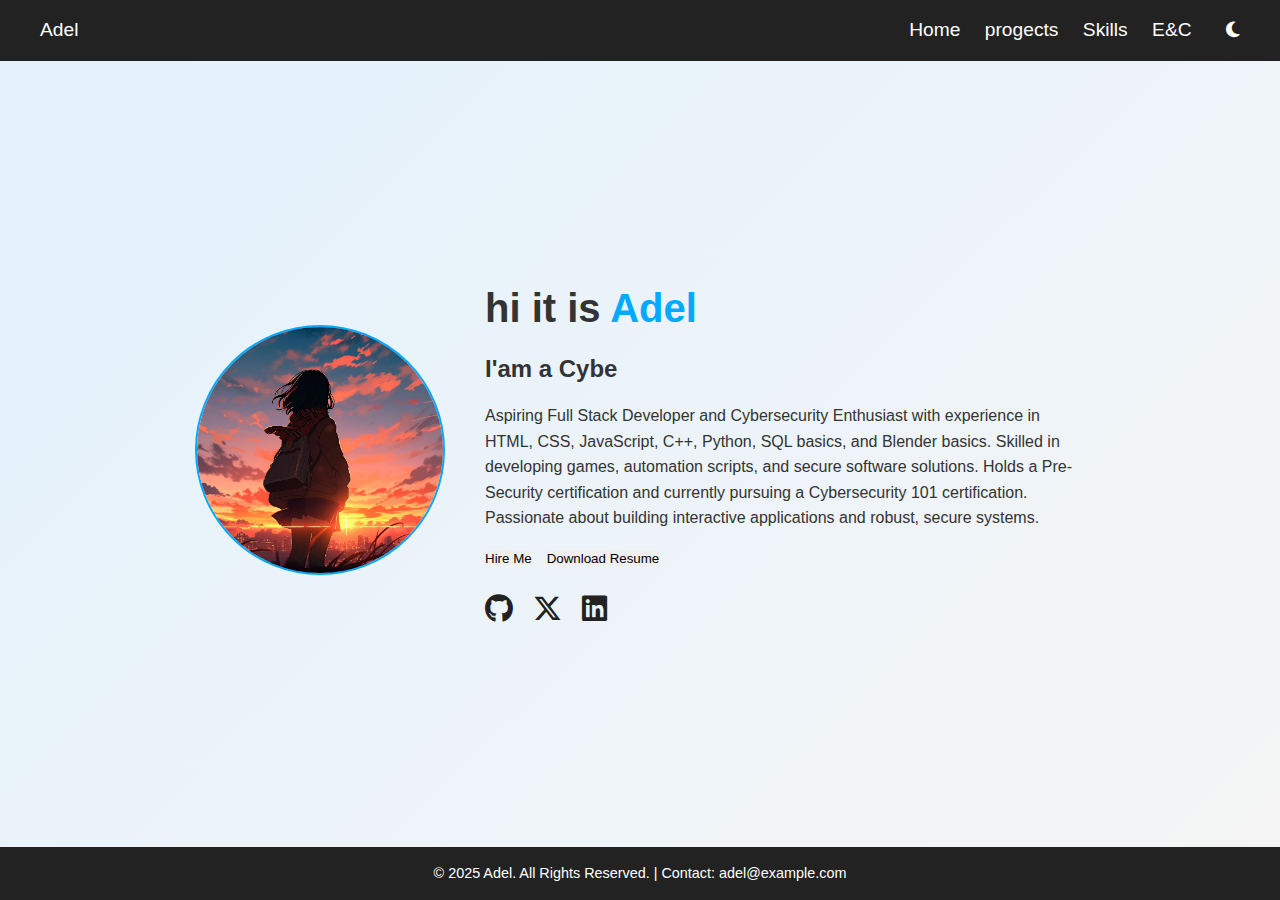
<file: index.html>
<!DOCTYPE html>
<html lang="en">
<head>
    <meta charset="UTF-8">
    <meta name="viewport" content="width=device-width, initial-scale=1.0">
    <title>Adel portfolio</title>
    <link href="style.css" rel="stylesheet">
    <link rel="stylesheet" href="https://cdnjs.cloudflare.com/ajax/libs/font-awesome/6.5.1/css/all.min.css">

</head>
<body>
    <header>
        <a href="#">Adel</a>
        <nav>
            <a href="http://" target="_blank" rel="noopener noreferrer">Home</a>
            <a href="progects.html" target="_blank" rel="noopener noreferrer">progects</a>
            <a href="http://" target="_blank" rel="noopener noreferrer">Skills</a>
            <a href="http://" target="_blank" rel="noopener noreferrer">E&C</a>
            <button id="mode-toggle"><i class="fas fa-moon"></i></button>
        </nav>
    </header>
    <section class="home">
        <div class="img-class">
            <img src="photos/beautiful-anime-character-cartoon-scene.jpg" alt="not found">
        </div>
        <div class="home-content">
                <h1>hi it is <span>Adel</span></h1>
                <h3>I'am a <span class="highlight" id="career"></span></h3>
                <p>Aspiring Full Stack Developer and Cybersecurity Enthusiast with experience in
HTML, CSS, JavaScript, C++, Python, SQL basics, and Blender basics. Skilled in developing games,
automation scripts, and secure software solutions. Holds a Pre-Security certification and currently
pursuing a Cybersecurity 101 certification. Passionate about building interactive applications and
robust, secure systems.</p>

              <div class="home-buttons">
            <button>Hire Me</button>
            <button>Download Resume</button>
        </div>

        <!-- icons -->
        <div class="contact">
            <a href="https://github.com/YourUserName" target="_blank">
                <i class="fab fa-github"></i>
            </a>
            <a href="https://x.com/YourUserName" target="_blank" aria-label="X (formerly Twitter)">
                <i class="fa-brands fa-x-twitter"></i>
            </a>
            <a href="https://linkedin.com/in/YourUserName" target="_blank">
               <i class="fab fa-linkedin"></i>
            </a>
        </div>
       
    </section>
    
    
<footer>
    <p>© 2025 Adel. All Rights Reserved. | Contact: adel@example.com</p>
</footer>


    
    <script src="script.js"></script>
</body>
</html>
</file>
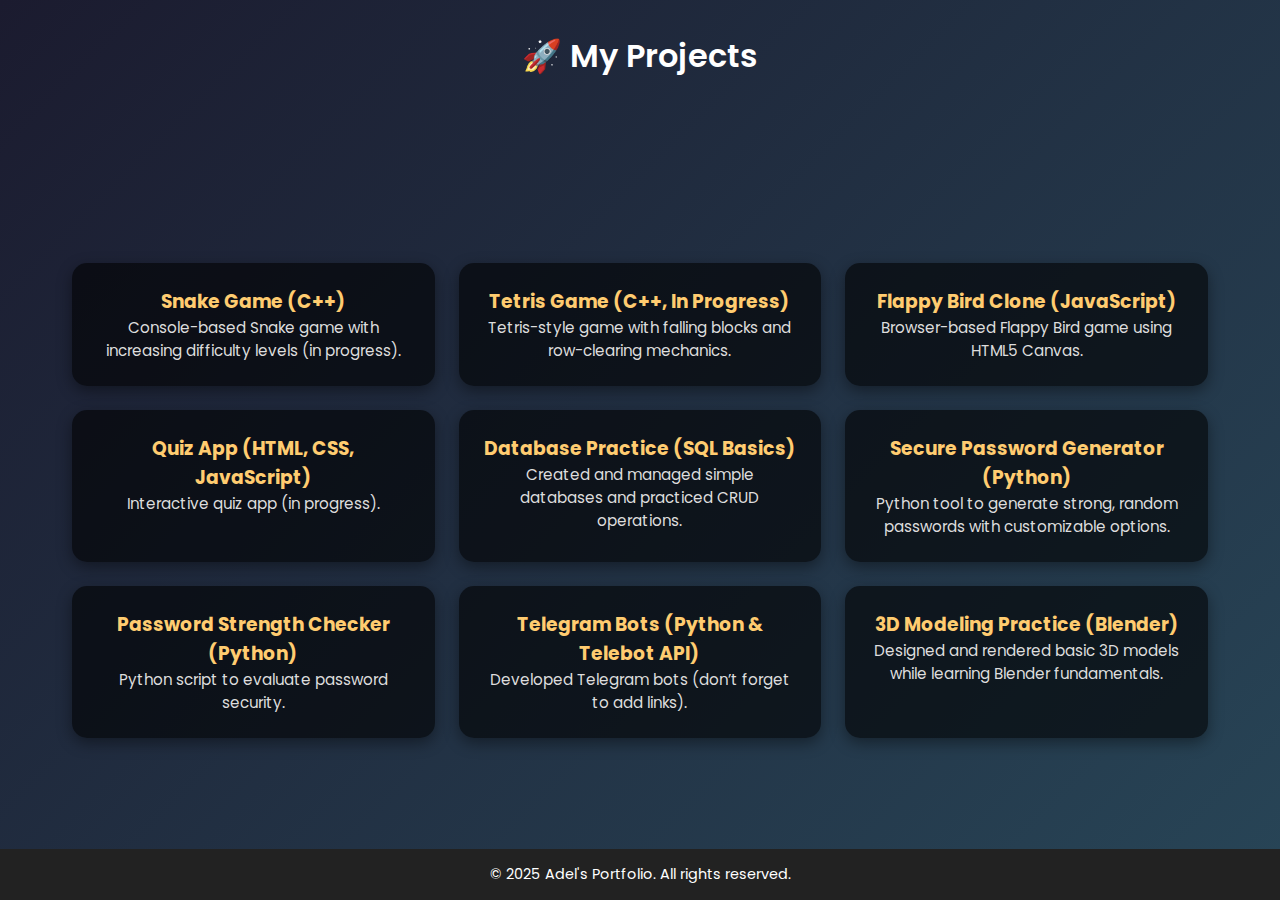
<file: progects.html>
<!DOCTYPE html>
<html lang="en">
<head>
    <meta charset="UTF-8">
    <meta name="viewport" content="width=device-width, initial-scale=1.0">
     <link href="https://fonts.googleapis.com/css2?family=Poppins:wght@400;600&display=swap" rel="stylesheet">
     <link href="progects.css" rel="stylesheet">
    <title>My Projects</title>
</head>
<body>
     <header>🚀 My Projects</header>

  <section class="projects">
    <div class="card">
      <h3>Snake Game (C++)</h3>
      <p>Console-based Snake game with increasing difficulty levels (in progress).</p>
    </div>

    <div class="card">
      <h3>Tetris Game (C++, In Progress)</h3>
      <p>Tetris-style game with falling blocks and row-clearing mechanics.</p>
    </div>

    <div class="card">
      <h3>Flappy Bird Clone (JavaScript)</h3>
      <p>Browser-based Flappy Bird game using HTML5 Canvas.</p>
    </div>

    <div class="card">
      <h3>Quiz App (HTML, CSS, JavaScript)</h3>
      <p>Interactive quiz app (in progress).</p>
    </div>

    <div class="card">
      <h3>Database Practice (SQL Basics)</h3>
      <p>Created and managed simple databases and practiced CRUD operations.</p>
    </div>

    <div class="card">
      <h3>Secure Password Generator (Python)</h3>
      <p>Python tool to generate strong, random passwords with customizable options.</p>
    </div>

    <div class="card">
      <h3>Password Strength Checker (Python)</h3>
      <p>Python script to evaluate password security.</p>
    </div>

    <div class="card">
      <h3>Telegram Bots (Python & Telebot API)</h3>
      <p>Developed Telegram bots (don’t forget to add links).</p>
    </div>

    <div class="card">
      <h3>3D Modeling Practice (Blender)</h3>
      <p>Designed and rendered basic 3D models while learning Blender fundamentals.</p>
    </div>
     
  </section>

  <footer>
    © 2025 Adel's Portfolio. All rights reserved.
  </footer>


   <script>
    // Animation for fade-in effect
    const cards = document.querySelectorAll('.card');
    window.addEventListener('scroll', () => {
      cards.forEach(card => {
        const cardTop = card.getBoundingClientRect().top;
        const windowHeight = window.innerHeight;
        if (cardTop < windowHeight - 50) {
          card.style.opacity = "1";
          card.style.transform = "translateY(0)";
          card.style.transition = "all 0.6s ease";
        }
      });
    });
  </script>
    
</body>
</html>
</file>
<file: style.css>
* {
    margin:0;
    padding:0;
    box-sizing: border-box;
    border:none;
    outline:none;
    font-family: "Poppins", sans-serif;
}

body {
    background: #ffffff;
    color: #333;
    line-height: 1.6;
    min-height: 100vh;
    display: flex;
    flex-direction: column;
}

/* ----------------- Header ----------------- */
header {
    display: flex;
    justify-content: space-between;
    align-items: center;
    padding: 15px 40px;
    background: #222;
    color: #fff;
    position: sticky;
    top: 0;
    z-index: 1000;
}

header a {
    color: #fff;
    text-decoration: none;
    font-size: 1.2rem;
    margin-right: 20px;
    transition: color 0.3s;
}

header a:hover {
    color: #00aaff;
}

/* ----------------- Home Section ----------------- */

.home {
    display: flex;
    justify-content: center;
    align-items: center;
    gap: 40px;
    padding: 60px 20px;
    flex: 1;
    background: linear-gradient(135deg, #e3f2fd, #f5f5f5);
}

.img-class img {
    border-radius: 50%;
    border: 2px solid #00aaff;
    width: 250px;
    height: 250px;
    object-fit: cover;
}


.home-content {
    max-width: 600px;
}

.home-content h1 {
    font-size: 2.5rem;
    margin-bottom: 10px;
}

.home-content h1 span {
    color: #00aaff;
}

.home-content h3 {
    font-size: 1.5rem;
    margin-bottom: 15px;
}

.home-content p {
    margin-bottom: 20px;
}

/* buttons */
.home-buttons {
    display: flex;
    gap: 15px;
    margin-bottom: 20px;
}


.contact {
    display: flex;
    gap: 20px;
}
.contact a {
    font-size: 1.8rem;
    color: #222;
    transition: transform 0.3s, color 0.3s;
}
.contact a:hover {
    color: #00aaff;
    transform: scale(1.2);
}


/* ----------------- Footer ----------------- */
footer {
    background: #222;
    color: #fff;
    text-align: center;
    padding: 15px 20px;
    font-size: 0.9rem;
}
/* responsive setting */
@media (max-width: 768px) {
    .home {
        flex-direction: column; 
        text-align: center;
    }

    .img-class img {
        width: 180px;
        height: 180px;
        margin-bottom: 20px;
    }

    .home-content {
        max-width: 100%;
    }

    .home-buttons {
        justify-content: center;
    }

    .contact {
        justify-content: center;
    }
}


/* dark and light mode  */
/* زر التبديل */
#mode-toggle {
    background: none;
    border: none;
    cursor: pointer;
    font-size: 18px;
    color: inherit;
    margin-left: 10px;
}

/* الوضع الداكن */
body.dark-mode {
    background-color: #502d2d;
    color: #000000;
}

body.dark-mode header,
body.dark-mode footer {
    background: #860000;
}

body.dark-mode nav a {
    color: #c53a3a;
}

body.dark-mode #mode-toggle i {
    color: yellow;
}
</file>
<file: progects.css>
* {
    margin:0;
    padding:0;
    box-sizing: border-box;
    border:none;
    outline:none;
    font-family: "Poppins", sans-serif;
}

body {
  font-family: 'Poppins', sans-serif;
  margin: 0;
  padding: 0;
  color: #fff;
  text-align: center;
  background: linear-gradient(-45deg, #0f2027, #203a43, #2c5364, #1b1b2f);
  background-size: 400% 400%;
  animation: gradientBG 15s ease infinite;
  display: flex;
  flex-direction: column;
  min-height: 100vh;  
}
/* Animation for background */
@keyframes gradientBG {
  0% { background-position: 0% 50%; }
  50% { background-position: 100% 50%; }
  100% { background-position: 0% 50%; }
}

header {
  padding: 2rem 1rem;
  font-size: 2rem;
  font-weight: 600;
  color: #fff;
}

.projects {
  display: grid;
  grid-template-columns: repeat(auto-fit, minmax(280px, 1fr));
  gap: 1.5rem;
  padding: 2rem;
  max-width: 1200px;
  margin: auto;
}

.card {
  background: rgba(0,0,0,0.6);
  padding: 1.5rem;
  border-radius: 15px;
  box-shadow: 0 5px 15px rgba(0,0,0,0.4);
  transition: transform 0.3s, box-shadow 0.3s;
  opacity: 1px;
  transform: translateY(20px);
}

.card h3 {
  margin-top: 0;
  color: #ffcc70;
}

.card p {
  font-size: 0.95rem;
  color: #ddd;
}

.card:hover {
  transform: translateY(-10px);
  box-shadow: 0 10px 20px rgba(0,0,0,0.6);
}

    footer {
    background: #222;
    color: #fff;
    text-align: center;
    padding: 15px 20px;
    font-size: 0.9rem;
    
}

    body.dark-mode {
       background-color: #502d2d;
    color: #000000;
    }

    body.dark-mode header,
    body.dark-mode footer {
      background: #860000;
    }

    body.dark-mode nav a {
      color: #c53a3a;
    }

    body.dark-mode #mode-toggle i {
        color: yellow;
    }
</file>
